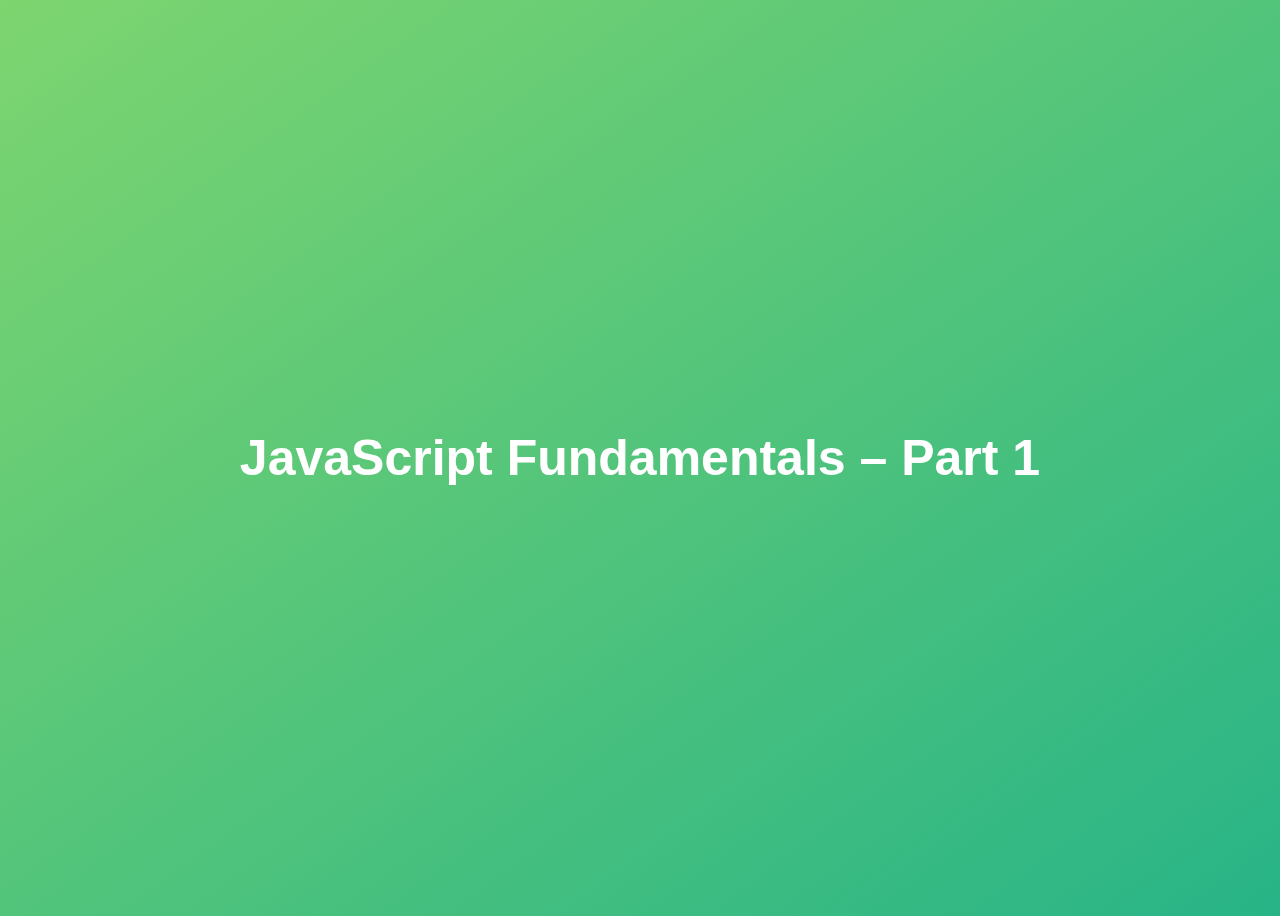
<file: 01-Fundamentals-Part-1/final/index.html>
<!DOCTYPE html>
<html lang="en">
  <head>
    <meta charset="UTF-8" />
    <meta name="viewport" content="width=device-width, initial-scale=1.0" />
    <meta http-equiv="X-UA-Compatible" content="ie=edge" />
    <title>JavaScript Fundamentals – Part 1</title>
    <style>
      body {
        height: 100vh;
        display: flex;
        align-items: center;
        background: linear-gradient(to top left, #28b487, #7dd56f);
      }
      h1 {
        font-family: sans-serif;
        font-size: 50px;
        line-height: 1.3;
        width: 100%;
        padding: 30px;
        text-align: center;
        color: white;
      }
    </style>
  </head>
  <body>
    <h1>JavaScript Fundamentals – Part 1</h1>

    <script src="script.js"></script>
  </body>
</html>
</file>
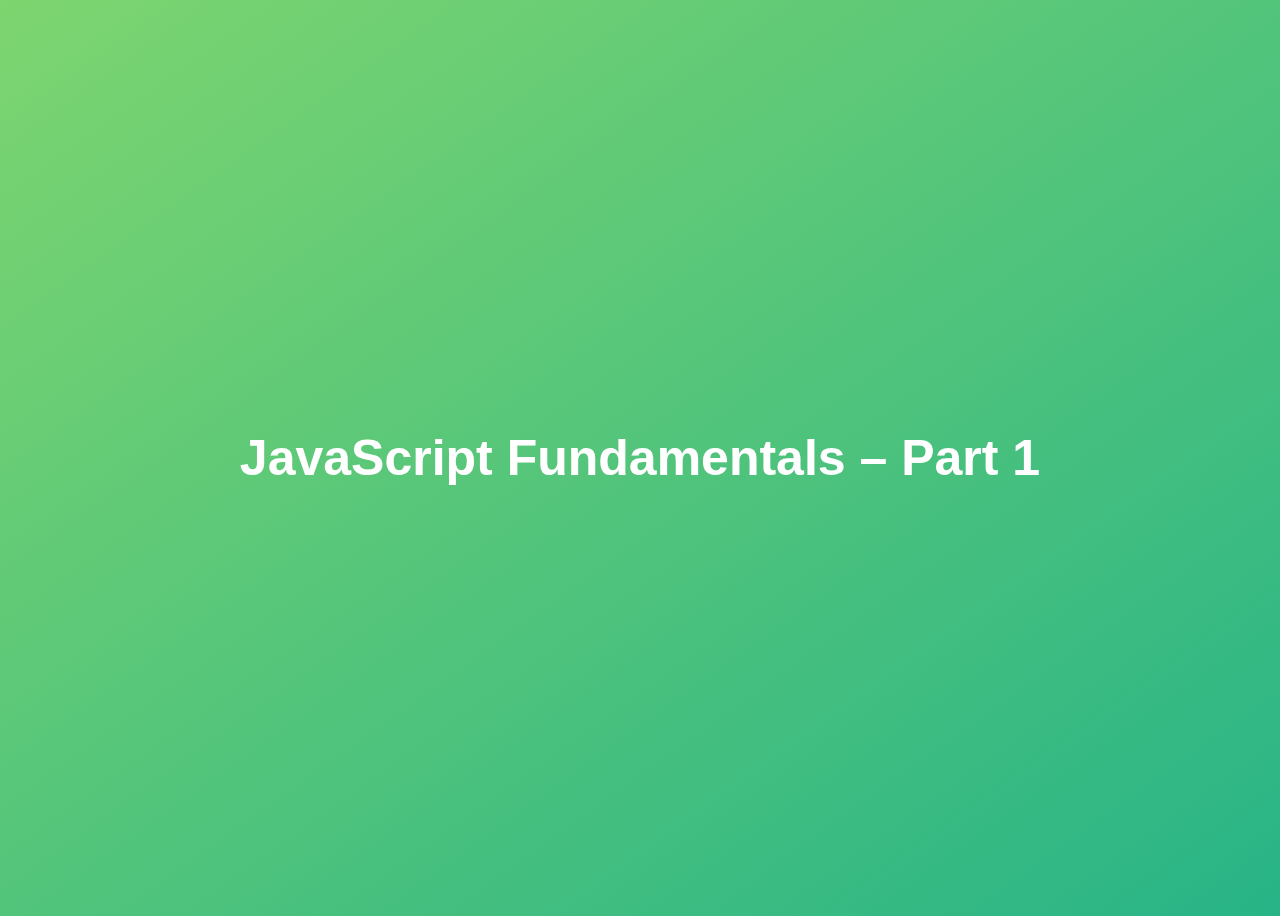
<file: 01-Fundamentals-Part-1/starter/index.html>
<!DOCTYPE html>
<html lang="en">
  <head>
    <meta charset="UTF-8" />
    <meta name="viewport" content="width=device-width, initial-scale=1.0" />
    <meta http-equiv="X-UA-Compatible" content="ie=edge" />
    <title>JavaScript Fundamentals – Part 1</title>
    <style>
      body {
        height: 100vh;
        display: flex;
        align-items: center;

        background: linear-gradient(to top left, #28b487, #7dd56f);
      }
      h1 {
        font-family: sans-serif;
        font-size: 50px;
        line-height: 1.3;
        width: 100%;
        padding: 30px;
        text-align: center;
        color: white;
      }
    </style>
    <!-- <script src="script.js"></script> -->
    <script src="assignment.js"></script>
  </head>
  <body>
    <h1>JavaScript Fundamentals – Part 1</h1>
  </body>
</html>
</file>
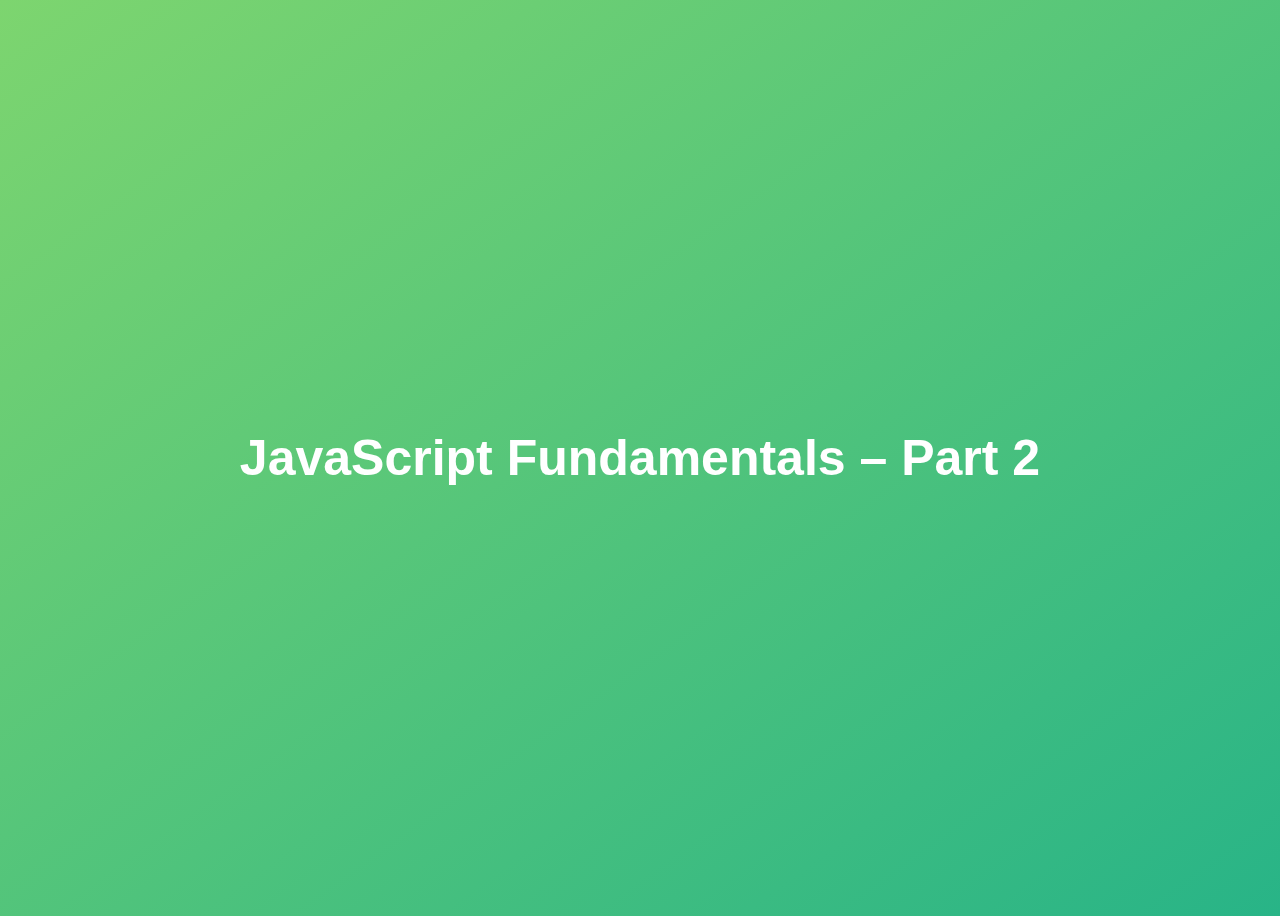
<file: 02-Fundamentals-Part-2/final/index.html>
<!DOCTYPE html>
<html lang="en">
  <head>
    <meta charset="UTF-8" />
    <meta name="viewport" content="width=device-width, initial-scale=1.0" />
    <meta http-equiv="X-UA-Compatible" content="ie=edge" />
    <title>JavaScript Fundamentals – Part 2</title>
    <style>
      body {
        height: 100vh;
        display: flex;
        align-items: center;
        background: linear-gradient(to top left, #28b487, #7dd56f);
      }
      h1 {
        font-family: sans-serif;
        font-size: 50px;
        line-height: 1.3;
        width: 100%;
        padding: 30px;
        text-align: center;
        color: white;
      }
    </style>
  </head>
  <body>
    <h1>JavaScript Fundamentals – Part 2</h1>
    <script src="script.js"></script>
  </body>
</html>
</file>
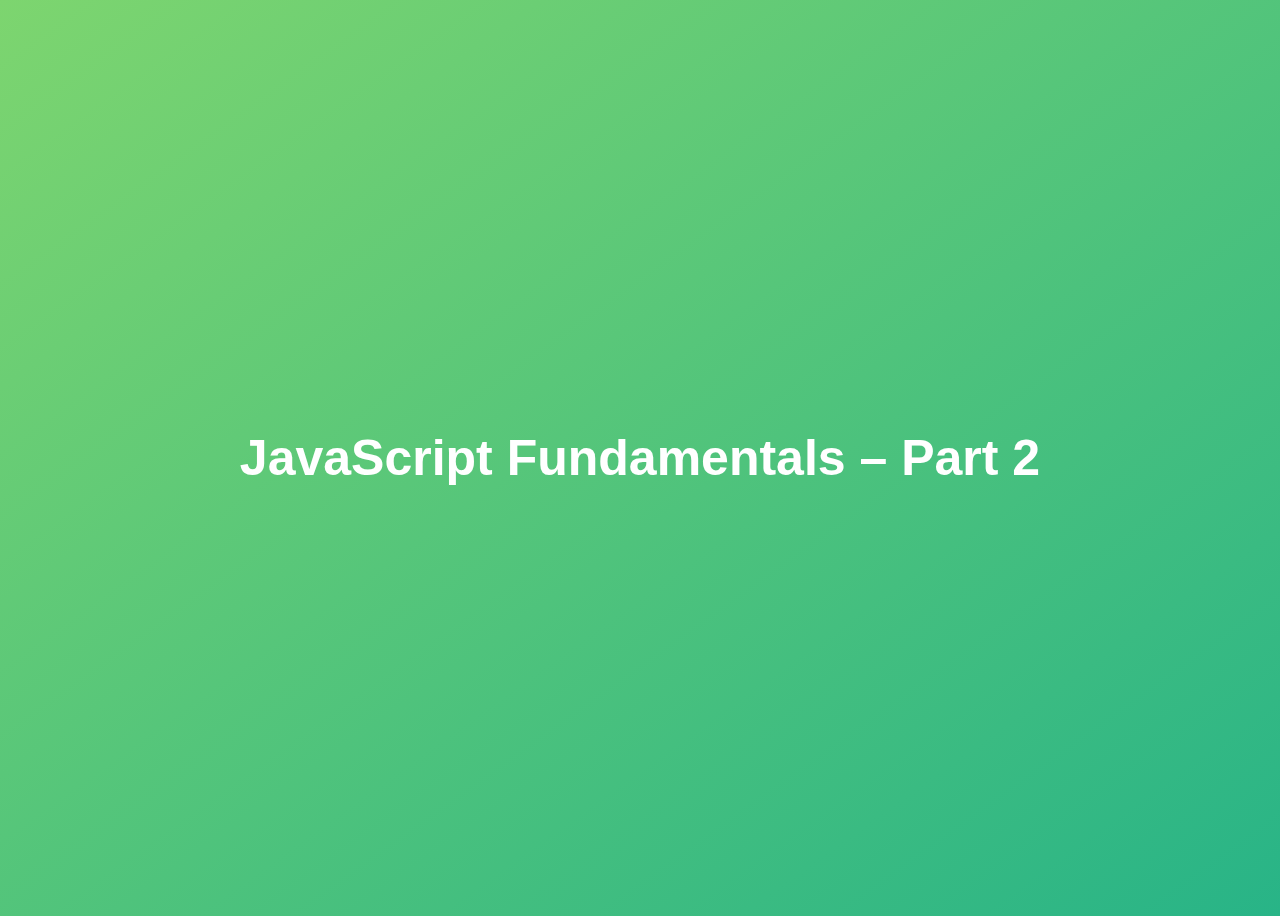
<file: 02-Fundamentals-Part-2/starter/index.html>
<!DOCTYPE html>
<html lang="en">
  <head>
    <meta charset="UTF-8" />
    <meta name="viewport" content="width=device-width, initial-scale=1.0" />
    <meta http-equiv="X-UA-Compatible" content="ie=edge" />
    <title>JavaScript Fundamentals – Part 2</title>
    <style>
      body {
        height: 100vh;
        display: flex;
        align-items: center;
        background: linear-gradient(to top left, #28b487, #7dd56f);
      }
      h1 {
        font-family: sans-serif;
        font-size: 50px;
        line-height: 1.3;
        width: 100%;
        padding: 30px;
        text-align: center;
        color: white;
      }
    </style>
  </head>
  <body>
    <h1>JavaScript Fundamentals – Part 2</h1>
    <!-- <script src="script.js"></script> -->
    <script src="assignment2"></script>
  </body>
</html>
</file>
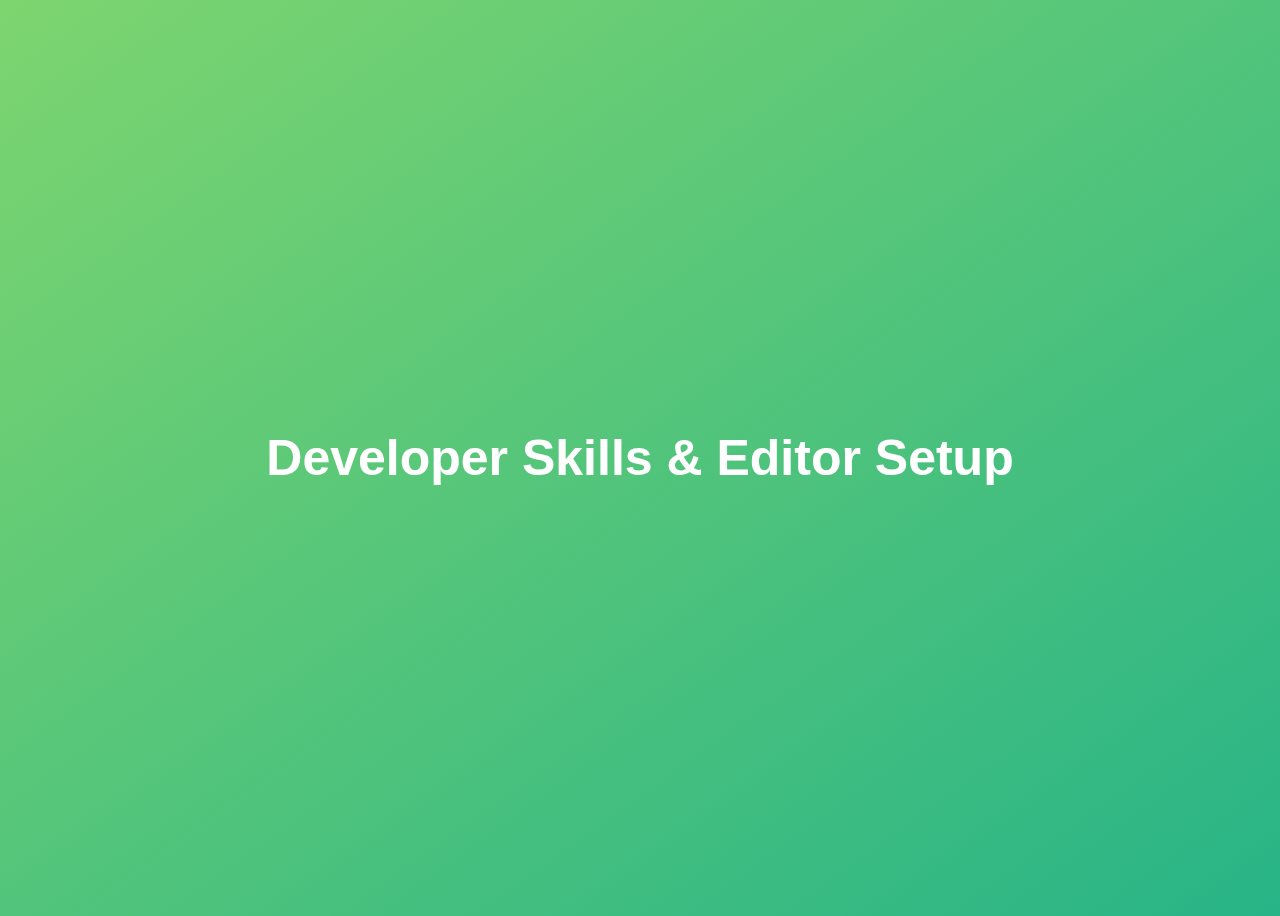
<file: 03-Developer-Skills/final/index.html>
<!DOCTYPE html>
<html lang="en">
  <head>
    <meta charset="UTF-8" />
    <meta name="viewport" content="width=device-width, initial-scale=1.0" />
    <meta http-equiv="X-UA-Compatible" content="ie=edge" />
    <title>Developer Skills & Editor Setup</title>
    <style>
      body {
        height: 100vh;
        display: flex;
        align-items: center;
        background: linear-gradient(to top left, #28b487, #7dd56f);
      }
      h1 {
        font-family: sans-serif;
        font-size: 50px;
        line-height: 1.3;
        width: 100%;
        padding: 30px;
        text-align: center;
        color: white;
      }
    </style>
  </head>
  <body>
    <h1>Developer Skills & Editor Setup</h1>
    <script src="script.js"></script>
  </body>
</html>
</file>
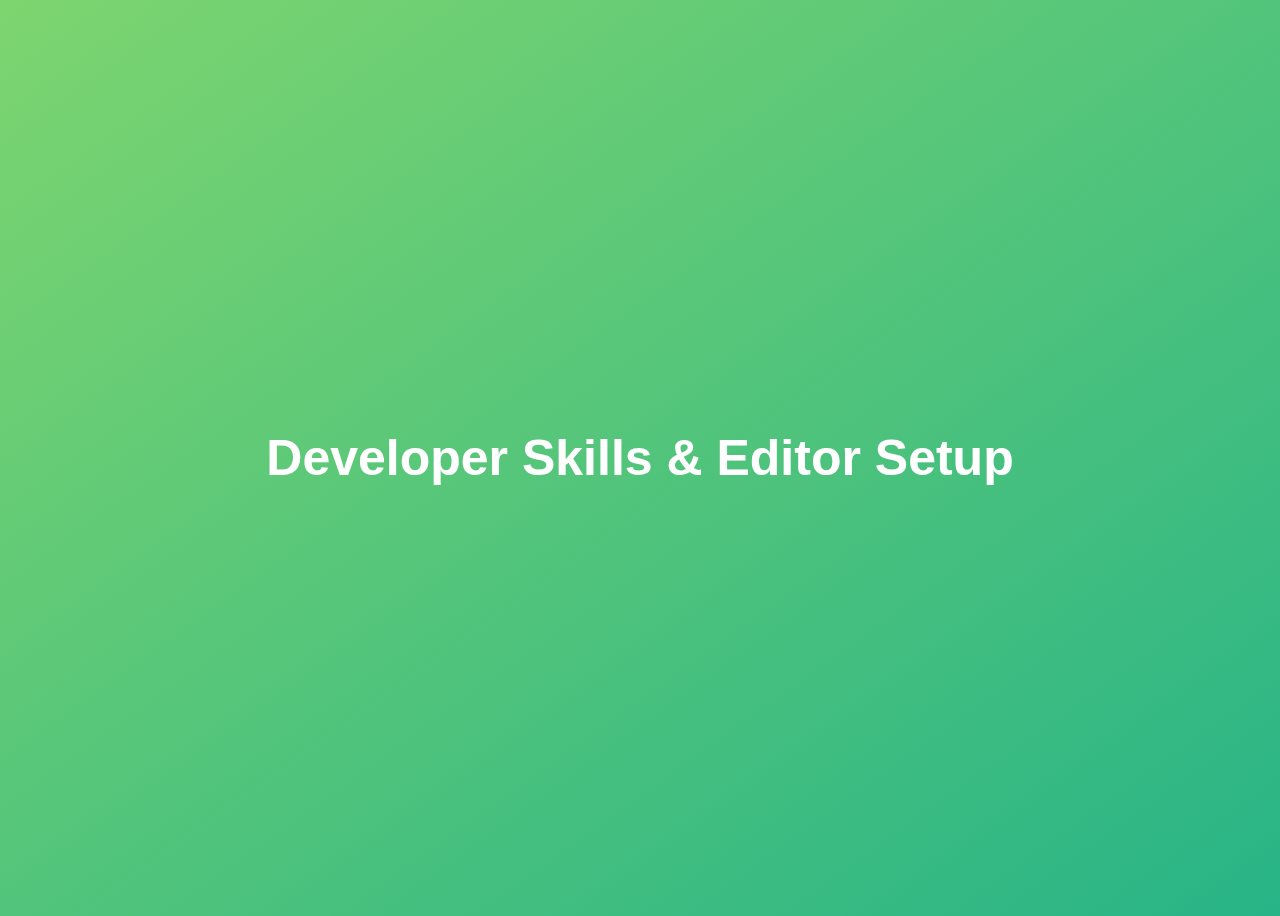
<file: 03-Developer-Skills/starter/index.html>
<!DOCTYPE html>
<html lang="en">
  <head>
    <meta charset="UTF-8" />
    <meta name="viewport" content="width=device-width, initial-scale=1.0" />
    <meta http-equiv="X-UA-Compatible" content="ie=edge" />
    <title>Developer Skills & Editor Setup</title>
    <style>
      body {
        height: 100vh;
        display: flex;
        align-items: center;
        background: linear-gradient(to top left, #28b487, #7dd56f);
      }
      h1 {
        font-family: sans-serif;
        font-size: 50px;
        line-height: 1.3;
        width: 100%;
        padding: 30px;
        text-align: center;
        color: white;
      }
    </style>
  </head>
  <body>
    <h1>Developer Skills & Editor Setup</h1>
    <!-- <script src="script.js"></script> -->
    <script src="assignment3"></script>
  </body>
</html>
</file>
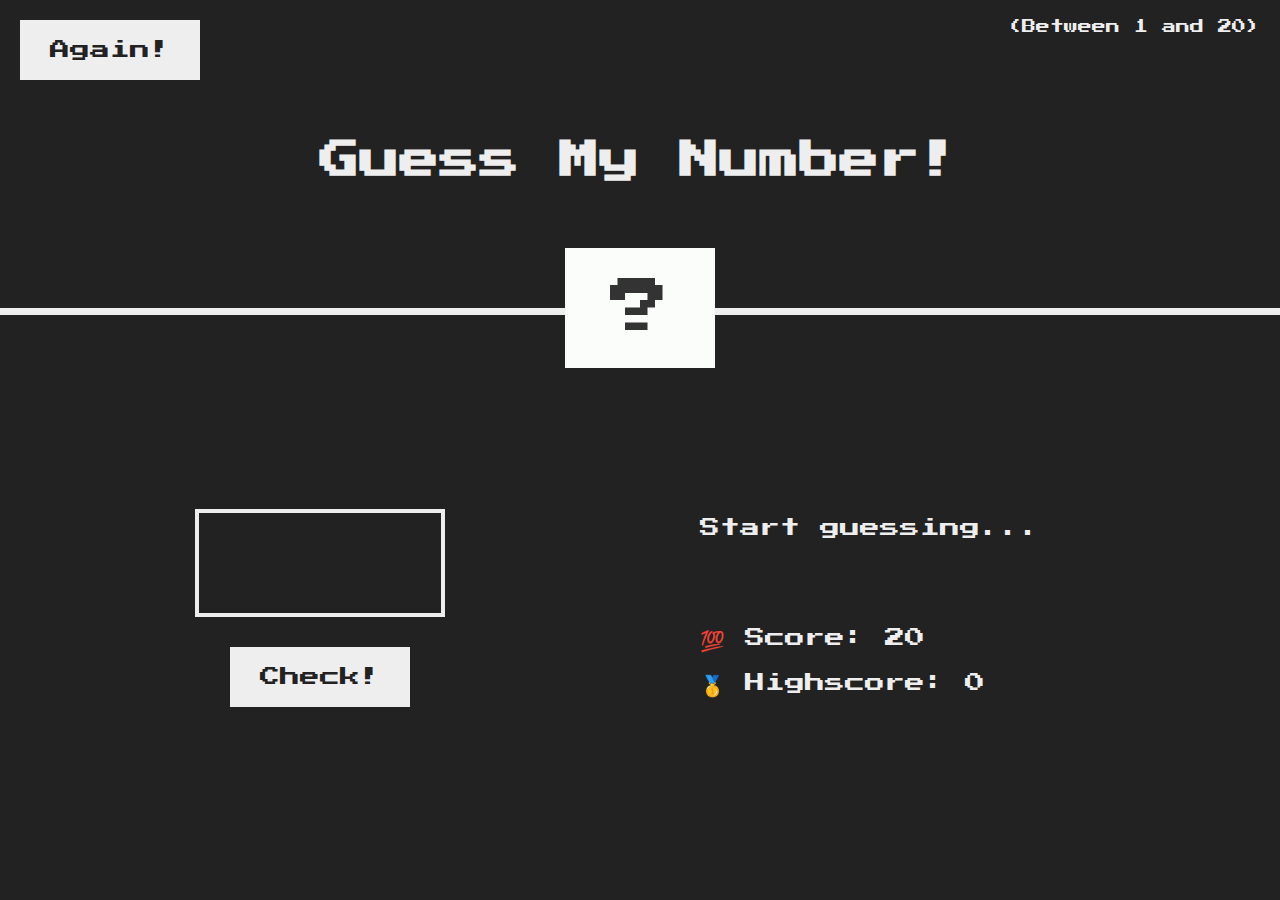
<file: 05-Guess-My-Number/final/index.html>
<!DOCTYPE html>
<html lang="en">
  <head>
    <meta charset="UTF-8" />
    <meta name="viewport" content="width=device-width, initial-scale=1.0" />
    <meta http-equiv="X-UA-Compatible" content="ie=edge" />
    <link rel="stylesheet" href="style.css" />
    <title>final Guess My Number!</title>
  </head>
  <body>
    <header>
      <h1>Guess My Number!</h1>
      <p class="between">(Between 1 and 20)</p>
      <button class="btn again">Again!</button>
      <div class="number">?</div>
    </header>
    <main>
      <section class="left">
        <input type="number" class="guess" />
        <button class="btn check">Check!</button>
      </section>
      <section class="right">
        <p class="message">Start guessing...</p>
        <p class="label-score">💯 Score: <span class="score">20</span></p>
        <p class="label-highscore">
          🥇 Highscore: <span class="highscore">0</span>
        </p>
      </section>
    </main>
    <script src="script.js"></script>
  </body>
</html>
</file>
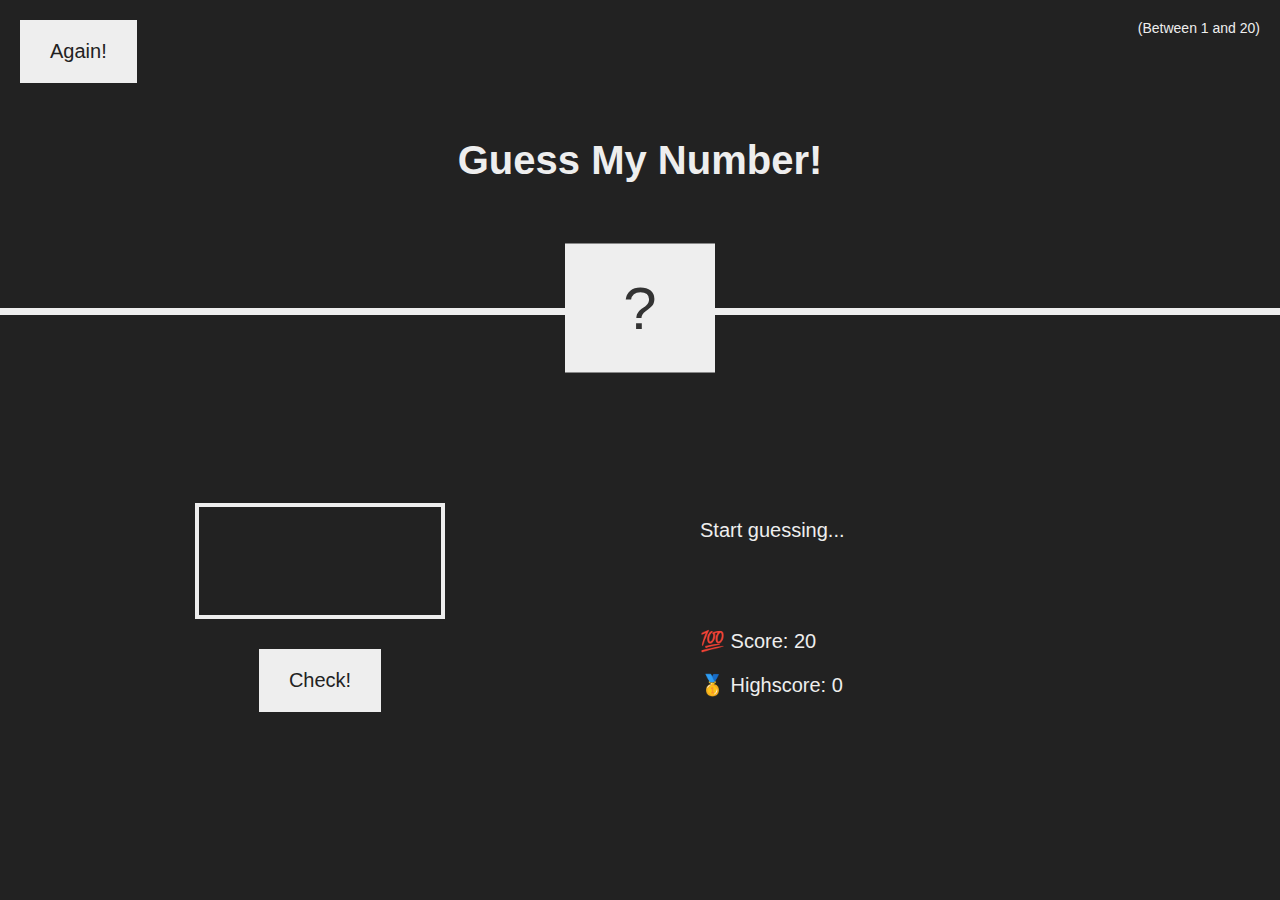
<file: 05-Guess-My-Number/starter/index.html>
<!DOCTYPE html>
<html lang="en">
  <head>
    <meta charset="UTF-8" />
    <meta name="viewport" content="width=device-width, initial-scale=1.0" />
    <meta http-equiv="X-UA-Compatible" content="ie=edge" />
    <link rel="stylesheet" href="style.css" />
    <title>starter Guess My Number!</title>
  </head>
  <body>
    <header>
      <h1>Guess My Number!</h1>
      <p class="between">(Between 1 and 20)</p>
      <button class="btn again">Again!</button>
      <div class="number">?</div>
    </header>
    <main>
      <section class="left">
        <input type="number" class="guess" />
        <button class="btn check">Check!</button>
      </section>
      <section class="right">
        <p class="message">Start guessing...</p>
        <p class="label-score">💯 Score: <span class="score">20</span></p>
        <p class="label-highscore">
          🥇 Highscore: <span class="highscore">0</span>
        </p>
      </section>
    </main>
    <script src="script.js"></script>
  </body>
</html>
</file>
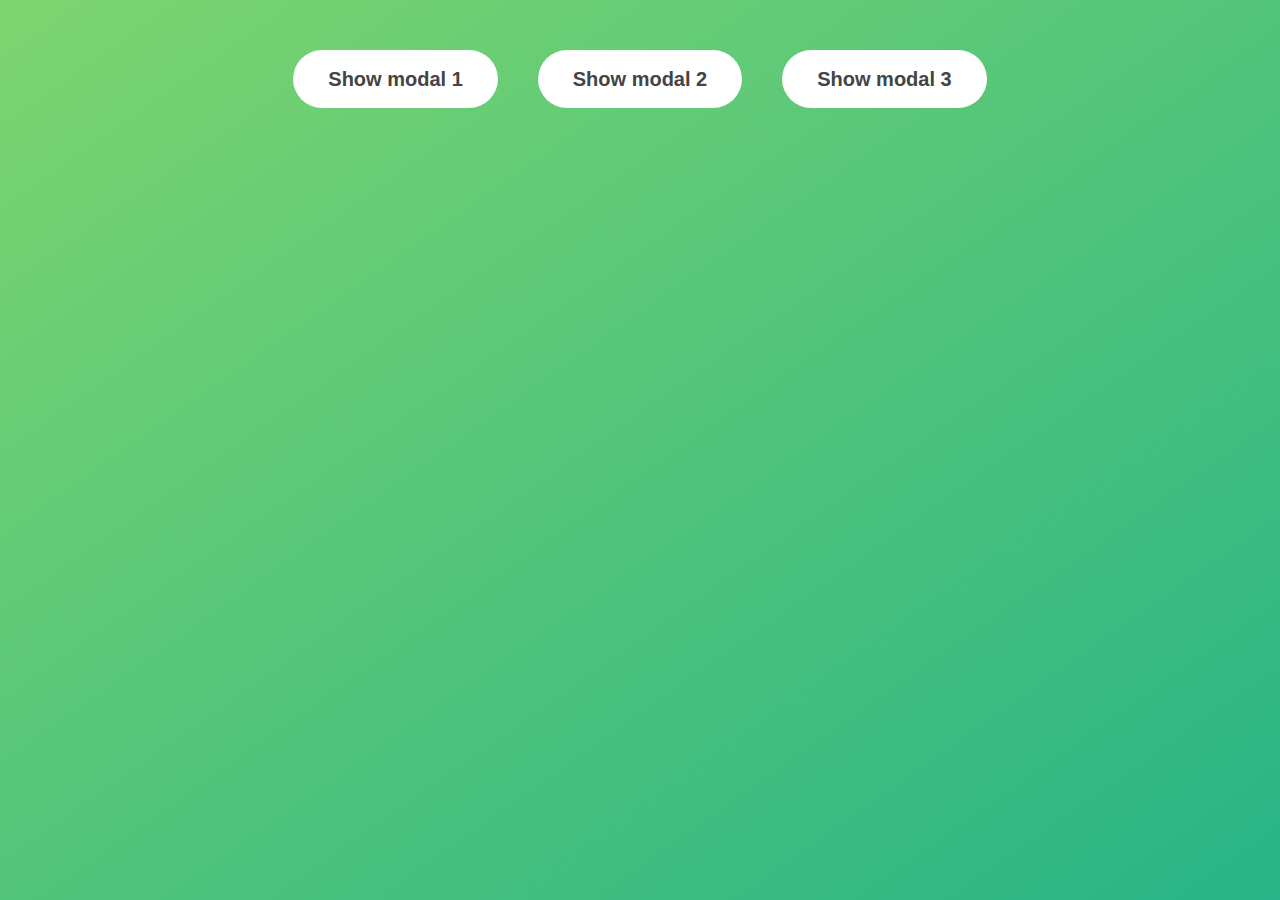
<file: 06-Modal/final/index.html>
<!DOCTYPE html>
<html lang="en">
  <head>
    <meta charset="UTF-8" />
    <meta name="viewport" content="width=device-width, initial-scale=1.0" />
    <meta http-equiv="X-UA-Compatible" content="ie=edge" />
    <link rel="stylesheet" href="style.css" />
    <title>Modal window</title>
  </head>
  <body>
    <button class="show-modal">Show modal 1</button>
    <button class="show-modal">Show modal 2</button>
    <button class="show-modal">Show modal 3</button>

    <div class="modal hidden">
      <button class="close-modal">&times;</button>
      <h1>I'm a modal window 😍</h1>
      <p>
        Lorem ipsum dolor sit amet, consectetur adipisicing elit, sed do eiusmod
        tempor incididunt ut labore et dolore magna aliqua. Ut enim ad minim
        veniam, quis nostrud exercitation ullamco laboris nisi ut aliquip ex ea
        commodo consequat. Duis aute irure dolor in reprehenderit in voluptate
        velit esse cillum dolore eu fugiat nulla pariatur. Excepteur sint
        occaecat cupidatat non proident, sunt in culpa qui officia deserunt
        mollit anim id est laborum.
      </p>
    </div>
    <div class="overlay hidden"></div>

    <script src="script.js"></script>
  </body>
</html>
</file>
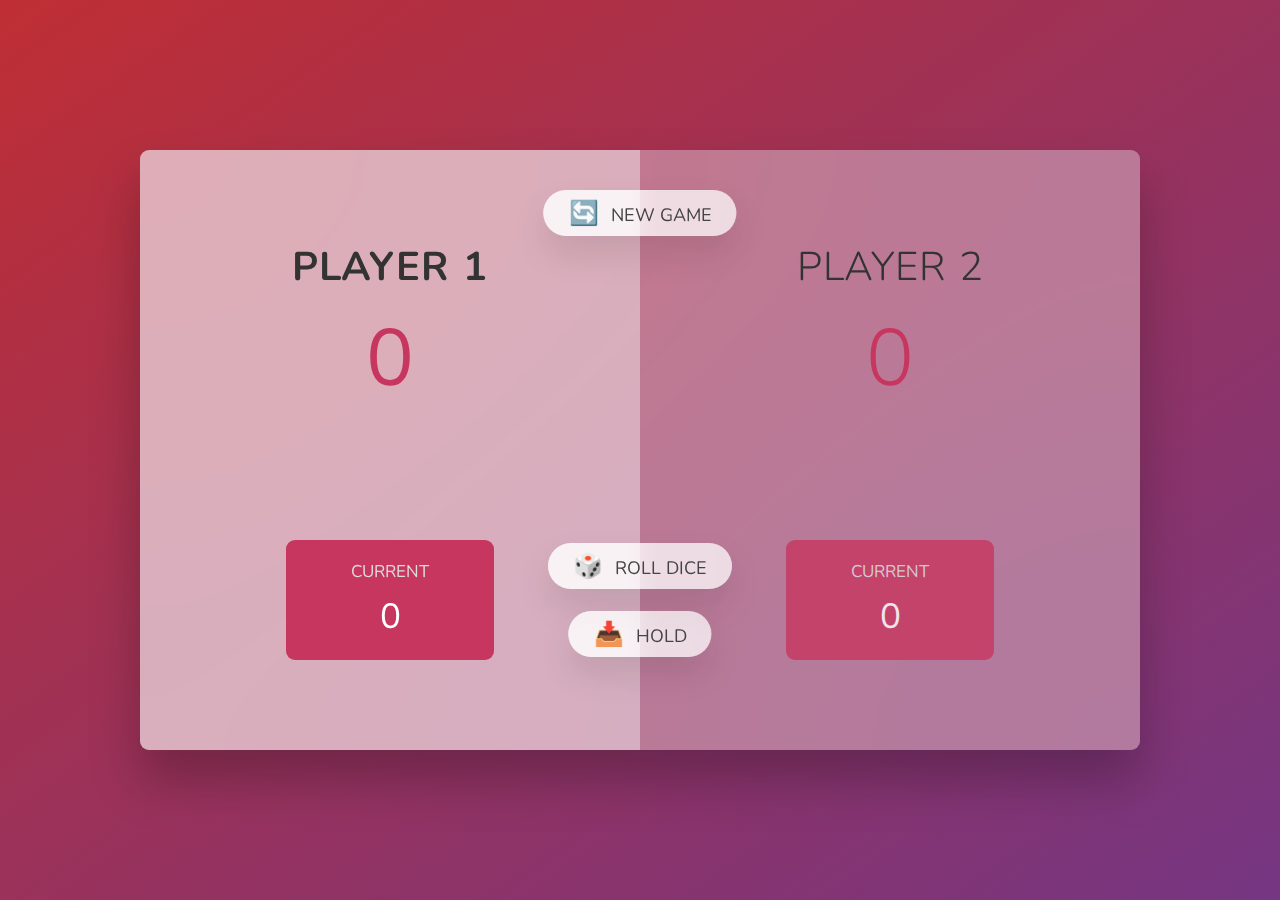
<file: 07-Pig-Game/final/index.html>
<!DOCTYPE html>
<html lang="en">
  <head>
    <meta charset="UTF-8" />
    <meta name="viewport" content="width=device-width, initial-scale=1.0" />
    <meta http-equiv="X-UA-Compatible" content="ie=edge" />
    <link rel="stylesheet" href="style.css" />
    <title>Pig Game</title>
  </head>
  <body>
    <main>
      <section class="player player--0 player--active">
        <h2 class="name" id="name--0">Player 1</h2>
        <p class="score" id="score--0">43</p>
        <div class="current">
          <p class="current-label">Current</p>
          <p class="current-score" id="current--0">0</p>
        </div>
      </section>
      <section class="player player--1">
        <h2 class="name" id="name--1">Player 2</h2>
        <p class="score" id="score--1">24</p>
        <div class="current">
          <p class="current-label">Current</p>
          <p class="current-score" id="current--1">0</p>
        </div>
      </section>

      <img src="dice-5.png" alt="Playing dice" class="dice" />
      <button class="btn btn--new">🔄 New game</button>
      <button class="btn btn--roll">🎲 Roll dice</button>
      <button class="btn btn--hold">📥 Hold</button>
    </main>
    <script src="script.js"></script>
  </body>
</html>
</file>
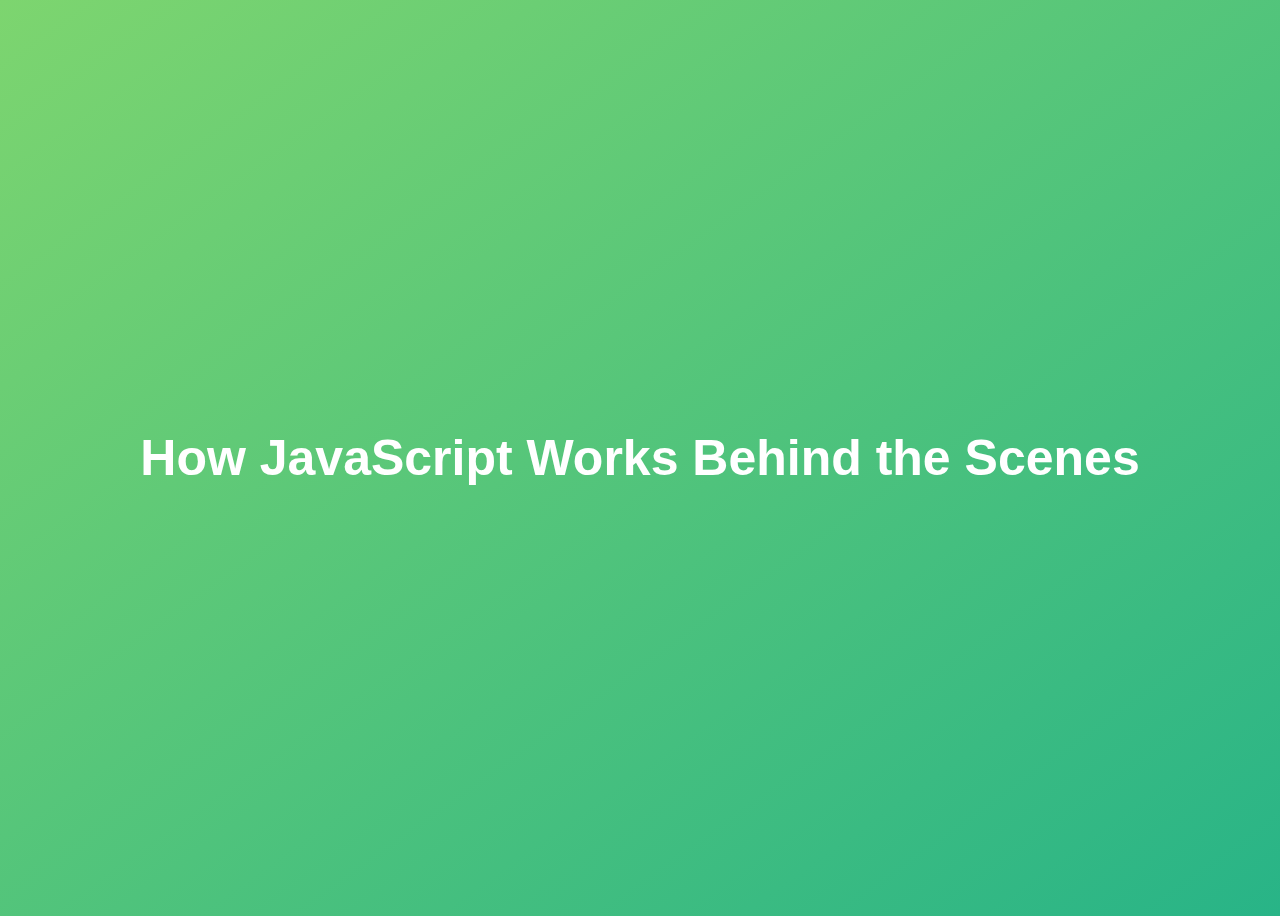
<file: 08-Behind-the-Scenes/final/index.html>
<!DOCTYPE html>
<html lang="en">
  <head>
    <meta charset="UTF-8" />
    <meta name="viewport" content="width=device-width, initial-scale=1.0" />
    <meta http-equiv="X-UA-Compatible" content="ie=edge" />
    <title>How JavaScript Works Behind the Scenes</title>
    <style>
      body {
        height: 100vh;
        display: flex;
        align-items: center;
        background: linear-gradient(to top left, #28b487, #7dd56f);
      }
      h1 {
        font-family: sans-serif;
        font-size: 50px;
        line-height: 1.3;
        width: 100%;
        padding: 30px;
        text-align: center;
        color: white;
      }
    </style>
  </head>
  <body>
    <h1>How JavaScript Works Behind the Scenes</h1>
    <script src="script.js"></script>
  </body>
</html>
</file>
<file: 05-Guess-My-Number/final/style.css>
@import url('https://fonts.googleapis.com/css?family=Press+Start+2P&display=swap');

* {
  margin: 0;
  padding: 0;
  box-sizing: inherit;
}

html {
  font-size: 62.5%;
  box-sizing: border-box;
}

body {
  font-family: 'Press Start 2P', sans-serif;
  color: #eee;
  background-color: #222;
  /* background-color: #60b347; */
}

/* LAYOUT */
header {
  position: relative;
  height: 35vh;
  border-bottom: 7px solid #eee;
}

main {
  height: 65vh;
  color: #eee;
  display: flex;
  align-items: center;
  justify-content: space-around;
}

.left {
  width: 52rem;
  display: flex;
  flex-direction: column;
  align-items: center;
}

.right {
  width: 52rem;
  font-size: 2rem;
}

/* ELEMENTS STYLE */
h1 {
  font-size: 4rem;
  text-align: center;
  position: absolute;
  width: 100%;
  top: 52%;
  left: 50%;
  transform: translate(-50%, -50%);
}

.number {
  background: rgb(250, 253, 250);
  color: #333;
  font-size: 6rem;
  width: 15rem;
  padding: 3rem 0rem;
  text-align: center;
  position: absolute;
  bottom: 0;
  left: 50%;
  transform: translate(-50%, 50%);
}

.between {
  font-size: 1.4rem;
  position: absolute;
  top: 2rem;
  right: 2rem;
}

.again {
  position: absolute;
  top: 2rem;
  left: 2rem;
}

.guess {
  background: none;
  border: 4px solid #eee;
  font-family: inherit;
  color: inherit;
  font-size: 5rem;
  padding: 2.5rem;
  width: 25rem;
  text-align: center;
  display: block;
  margin-bottom: 3rem;
}

.btn {
  border: none;
  background-color: #eee;
  color: #222;
  font-size: 2rem;
  font-family: inherit;
  padding: 2rem 3rem;
  cursor: pointer;
}

.btn:hover {
  background-color: #ccc;
}

.message {
  margin-bottom: 8rem;
  height: 3rem;
}

.label-score {
  margin-bottom: 2rem;
}
</file>
<file: 05-Guess-My-Number/starter/style.css>
/* @import url('https://fonts.googleapis.com/css?family=Press+Start+2P&display=swap'); */

* {
  margin: 0;
  padding: 0;
  box-sizing: inherit;
}

html {
  font-size: 62.5%;
  box-sizing: border-box;
}

body {
  font-family: 'Press Start 2P', sans-serif;
  color: #eee;
  background-color: #222;
  /* background-color: #60b347; */
}

/* LAYOUT */
header {
  position: relative;
  height: 35vh;
  border-bottom: 7px solid #eee;
}

main {
  height: 65vh;
  color: #eee;
  display: flex;
  align-items: center;
  justify-content: space-around;
}

.left {
  width: 52rem;
  display: flex;
  flex-direction: column;
  align-items: center;
}

.right {
  width: 52rem;
  font-size: 2rem;
}

/* ELEMENTS STYLE */
h1 {
  font-size: 4rem;
  text-align: center;
  position: absolute;
  width: 100%;
  top: 52%;
  left: 50%;
  transform: translate(-50%, -50%);
}

.number {
  background: #eee;
  color: #333;
  font-size: 6rem;
  width: 15rem;
  padding: 3rem 0rem;
  text-align: center;
  position: absolute;
  bottom: 0;
  left: 50%;
  transform: translate(-50%, 50%);
}

.between {
  font-size: 1.4rem;
  position: absolute;
  top: 2rem;
  right: 2rem;
}

.again {
  position: absolute;
  top: 2rem;
  left: 2rem;
}

.guess {
  background: none;
  border: 4px solid #eee;
  font-family: inherit;
  color: inherit;
  font-size: 5rem;
  padding: 2.5rem;
  width: 25rem;
  text-align: center;
  display: block;
  margin-bottom: 3rem;
}

.btn {
  border: none;
  background-color: #eee;
  color: #222;
  font-size: 2rem;
  font-family: inherit;
  padding: 2rem 3rem;
  cursor: pointer;
}

.btn:hover {
  background-color: #ccc;
}

.message {
  margin-bottom: 8rem;
  height: 3rem;
}

.label-score {
  margin-bottom: 2rem;
}
</file>
<file: 06-Modal/final/style.css>
* {
  margin: 0;
  padding: 0;
  box-sizing: inherit;
}

html {
  font-size: 62.5%;
  box-sizing: border-box;
}

body {
  font-family: sans-serif;
  color: #333;
  line-height: 1.5;
  height: 100vh;
  position: relative;
  display: flex;
  align-items: flex-start;
  justify-content: center;
  background: linear-gradient(to top left, #28b487, #7dd56f);
}

.show-modal {
  font-size: 2rem;
  font-weight: 600;
  padding: 1.75rem 3.5rem;
  margin: 5rem 2rem;
  border: none;
  background-color: #fff;
  color: #444;
  border-radius: 10rem;
  cursor: pointer;
}

.close-modal {
  position: absolute;
  top: 1.2rem;
  right: 2rem;
  font-size: 5rem;
  color: #333;
  cursor: pointer;
  border: none;
  background: none;
}

h1 {
  font-size: 2.5rem;
  margin-bottom: 2rem;
}

p {
  font-size: 1.8rem;
}

/* -------------------------- */
/* CLASSES TO MAKE MODAL WORK */
.hidden {
  display: none;
}

.modal {
  position: absolute;
  top: 50%;
  left: 50%;
  transform: translate(-50%, -50%);
  width: 70%;

  background-color: white;
  padding: 6rem;
  border-radius: 5px;
  box-shadow: 0 3rem 5rem rgba(0, 0, 0, 0.3);
  z-index: 10;
}

.overlay {
  position: absolute;
  top: 0;
  left: 0;
  width: 100%;
  height: 100%;
  background-color: rgba(0, 0, 0, 0.6);
  backdrop-filter: blur(3px);
  z-index: 5;
}
</file>
<file: 07-Pig-Game/final/style.css>
@import url('https://fonts.googleapis.com/css2?family=Nunito&display=swap');

* {
  margin: 0;
  padding: 0;
  box-sizing: inherit;
}

html {
  font-size: 62.5%;
  box-sizing: border-box;
}

body {
  font-family: 'Nunito', sans-serif;
  font-weight: 400;
  height: 100vh;
  color: #333;
  background-image: linear-gradient(to top left, #753682 0%, #bf2e34 100%);
  display: flex;
  align-items: center;
  justify-content: center;
}

/* LAYOUT */
main {
  position: relative;
  width: 100rem;
  height: 60rem;
  background-color: rgba(255, 255, 255, 0.35);
  backdrop-filter: blur(200px);
  filter: blur();
  box-shadow: 0 3rem 5rem rgba(0, 0, 0, 0.25);
  border-radius: 9px;
  overflow: hidden;
  display: flex;
}

.player {
  flex: 50%;
  padding: 9rem;
  display: flex;
  flex-direction: column;
  align-items: center;
  transition: all 0.75s;
}

/* ELEMENTS */
.name {
  position: relative;
  font-size: 4rem;
  text-transform: uppercase;
  letter-spacing: 1px;
  word-spacing: 2px;
  font-weight: 300;
  margin-bottom: 1rem;
}

.score {
  font-size: 8rem;
  font-weight: 300;
  color: #c7365f;
  margin-bottom: auto;
}

.player--active {
  background-color: rgba(255, 255, 255, 0.4);
}
.player--active .name {
  font-weight: 700;
}
.player--active .score {
  font-weight: 400;
}

.player--active .current {
  opacity: 1;
}

.current {
  background-color: #c7365f;
  opacity: 0.8;
  border-radius: 9px;
  color: #fff;
  width: 65%;
  padding: 2rem;
  text-align: center;
  transition: all 0.75s;
}

.current-label {
  text-transform: uppercase;
  margin-bottom: 1rem;
  font-size: 1.7rem;
  color: #ddd;
}

.current-score {
  font-size: 3.5rem;
}

/* ABSOLUTE POSITIONED ELEMENTS */
.btn {
  position: absolute;
  left: 50%;
  transform: translateX(-50%);
  color: #444;
  background: none;
  border: none;
  font-family: inherit;
  font-size: 1.8rem;
  text-transform: uppercase;
  cursor: pointer;
  font-weight: 400;
  transition: all 0.2s;

  background-color: white;
  background-color: rgba(255, 255, 255, 0.6);
  backdrop-filter: blur(10px);

  padding: 0.7rem 2.5rem;
  border-radius: 50rem;
  box-shadow: 0 1.75rem 3.5rem rgba(0, 0, 0, 0.1);
}

.btn::first-letter {
  font-size: 2.4rem;
  display: inline-block;
  margin-right: 0.7rem;
}

.btn--new {
  top: 4rem;
}
.btn--roll {
  top: 39.3rem;
}
.btn--hold {
  top: 46.1rem;
}

.btn:active {
  transform: translate(-50%, 3px);
  box-shadow: 0 1rem 2rem rgba(0, 0, 0, 0.15);
}

.btn:focus {
  outline: none;
}

.dice {
  position: absolute;
  left: 50%;
  top: 16.5rem;
  transform: translateX(-50%);
  height: 10rem;
  box-shadow: 0 2rem 5rem rgba(0, 0, 0, 0.2);
}

.player--winner {
  background-color: #2f2f2f;
}

.player--winner .name {
  font-weight: 700;
  color: #c7365f;
}

.hidden {
  display: none;
}
</file>
